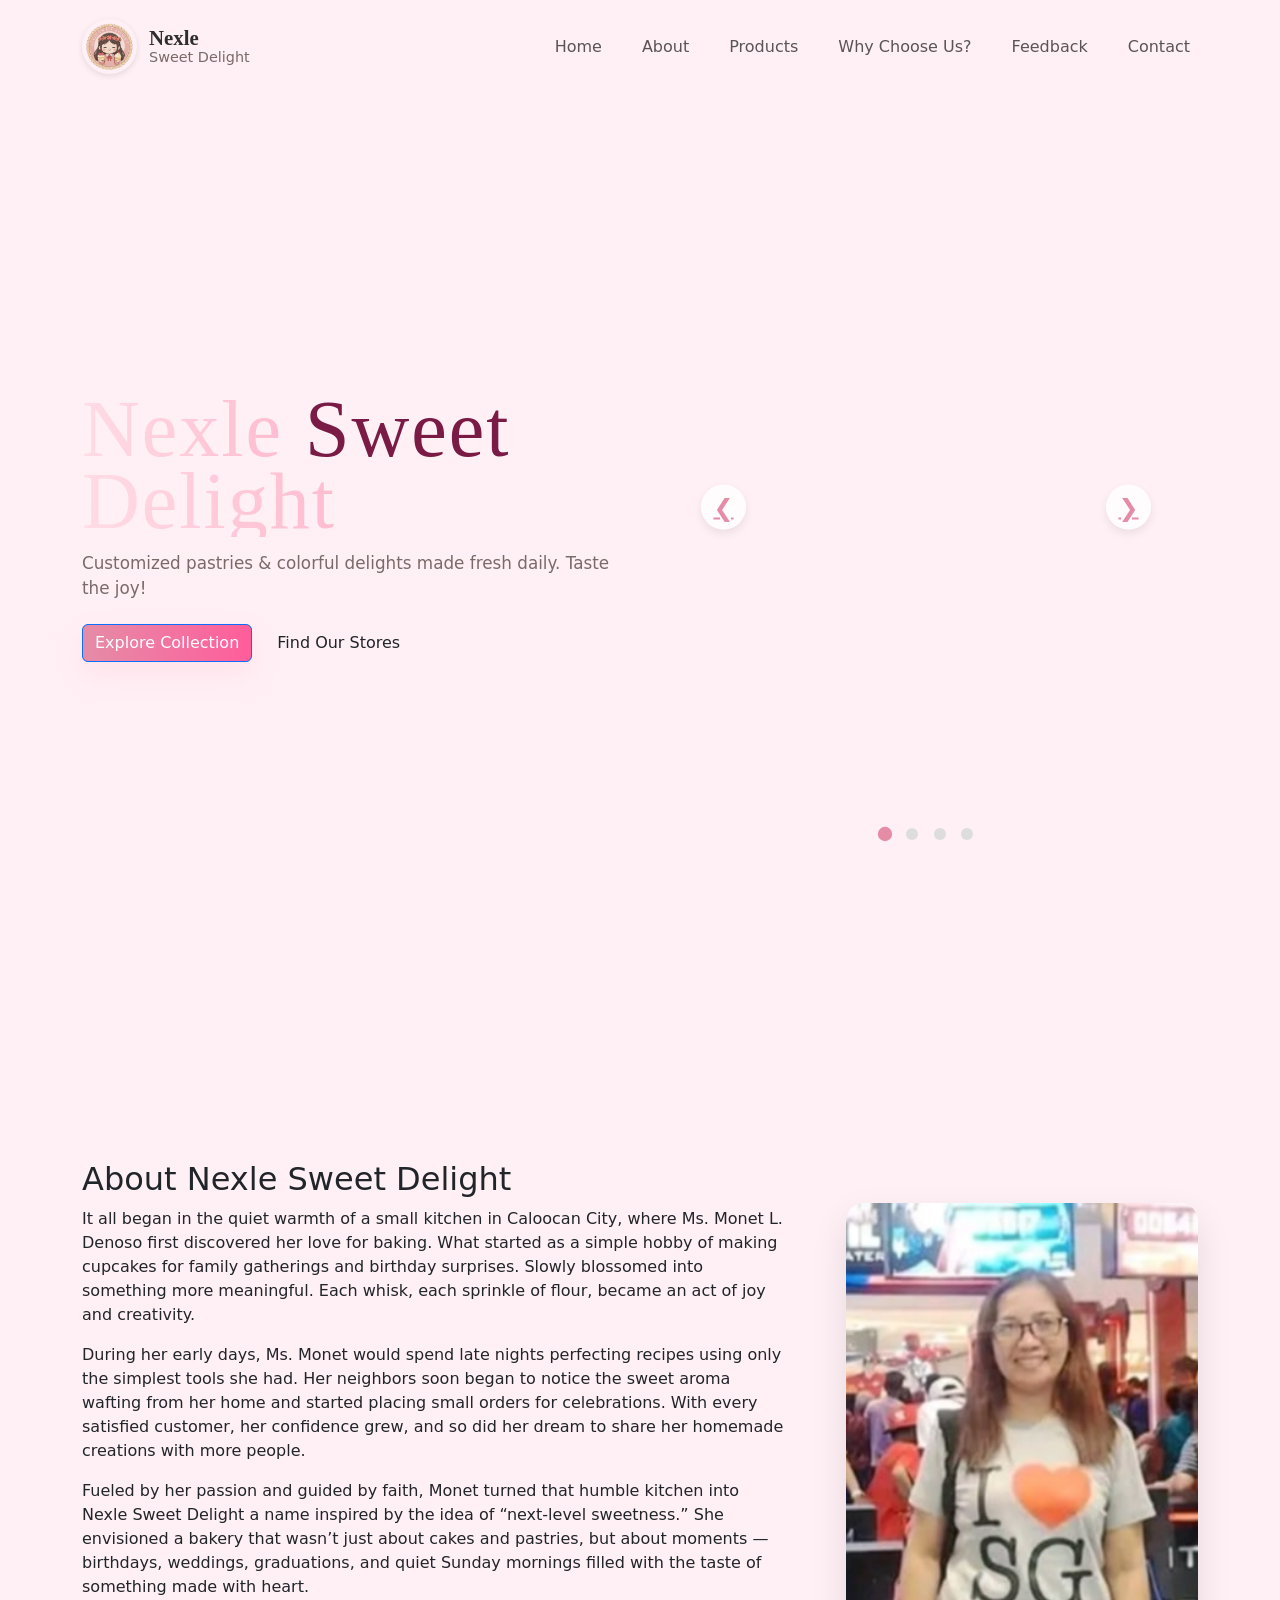
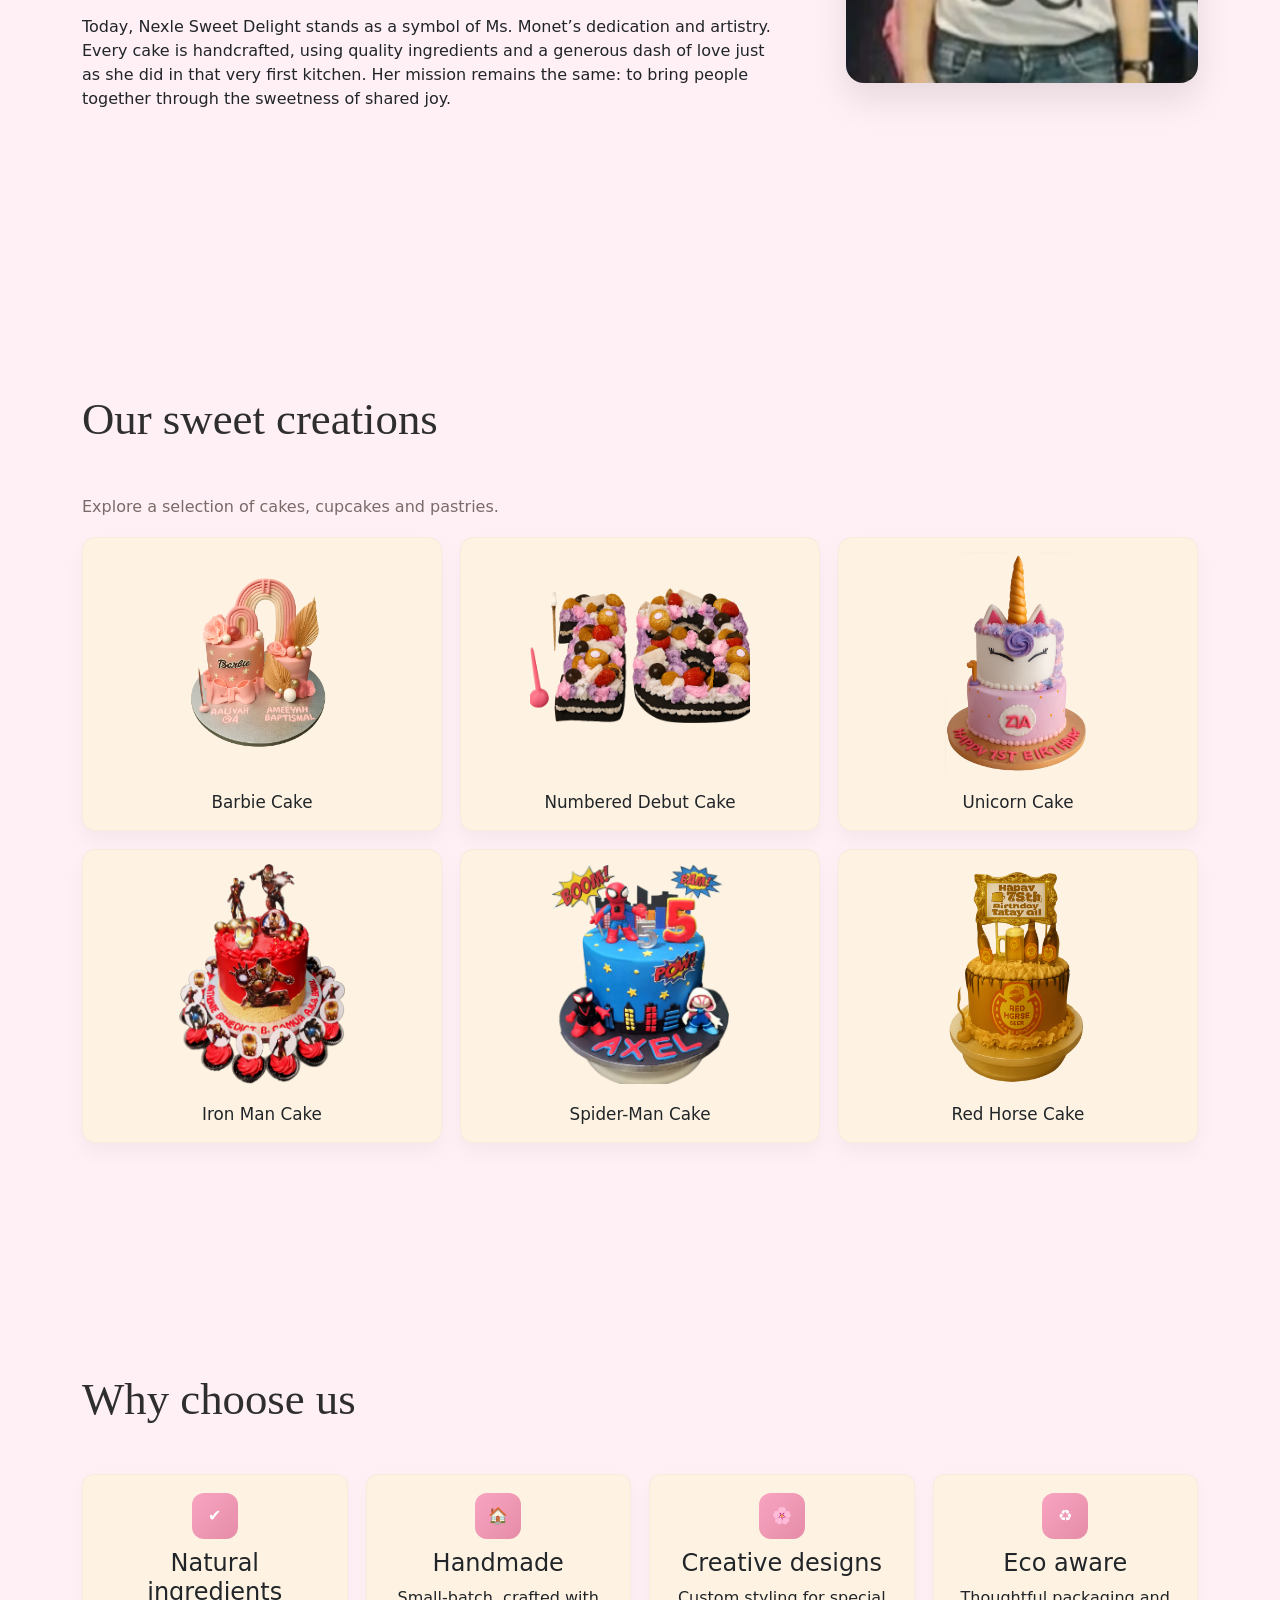
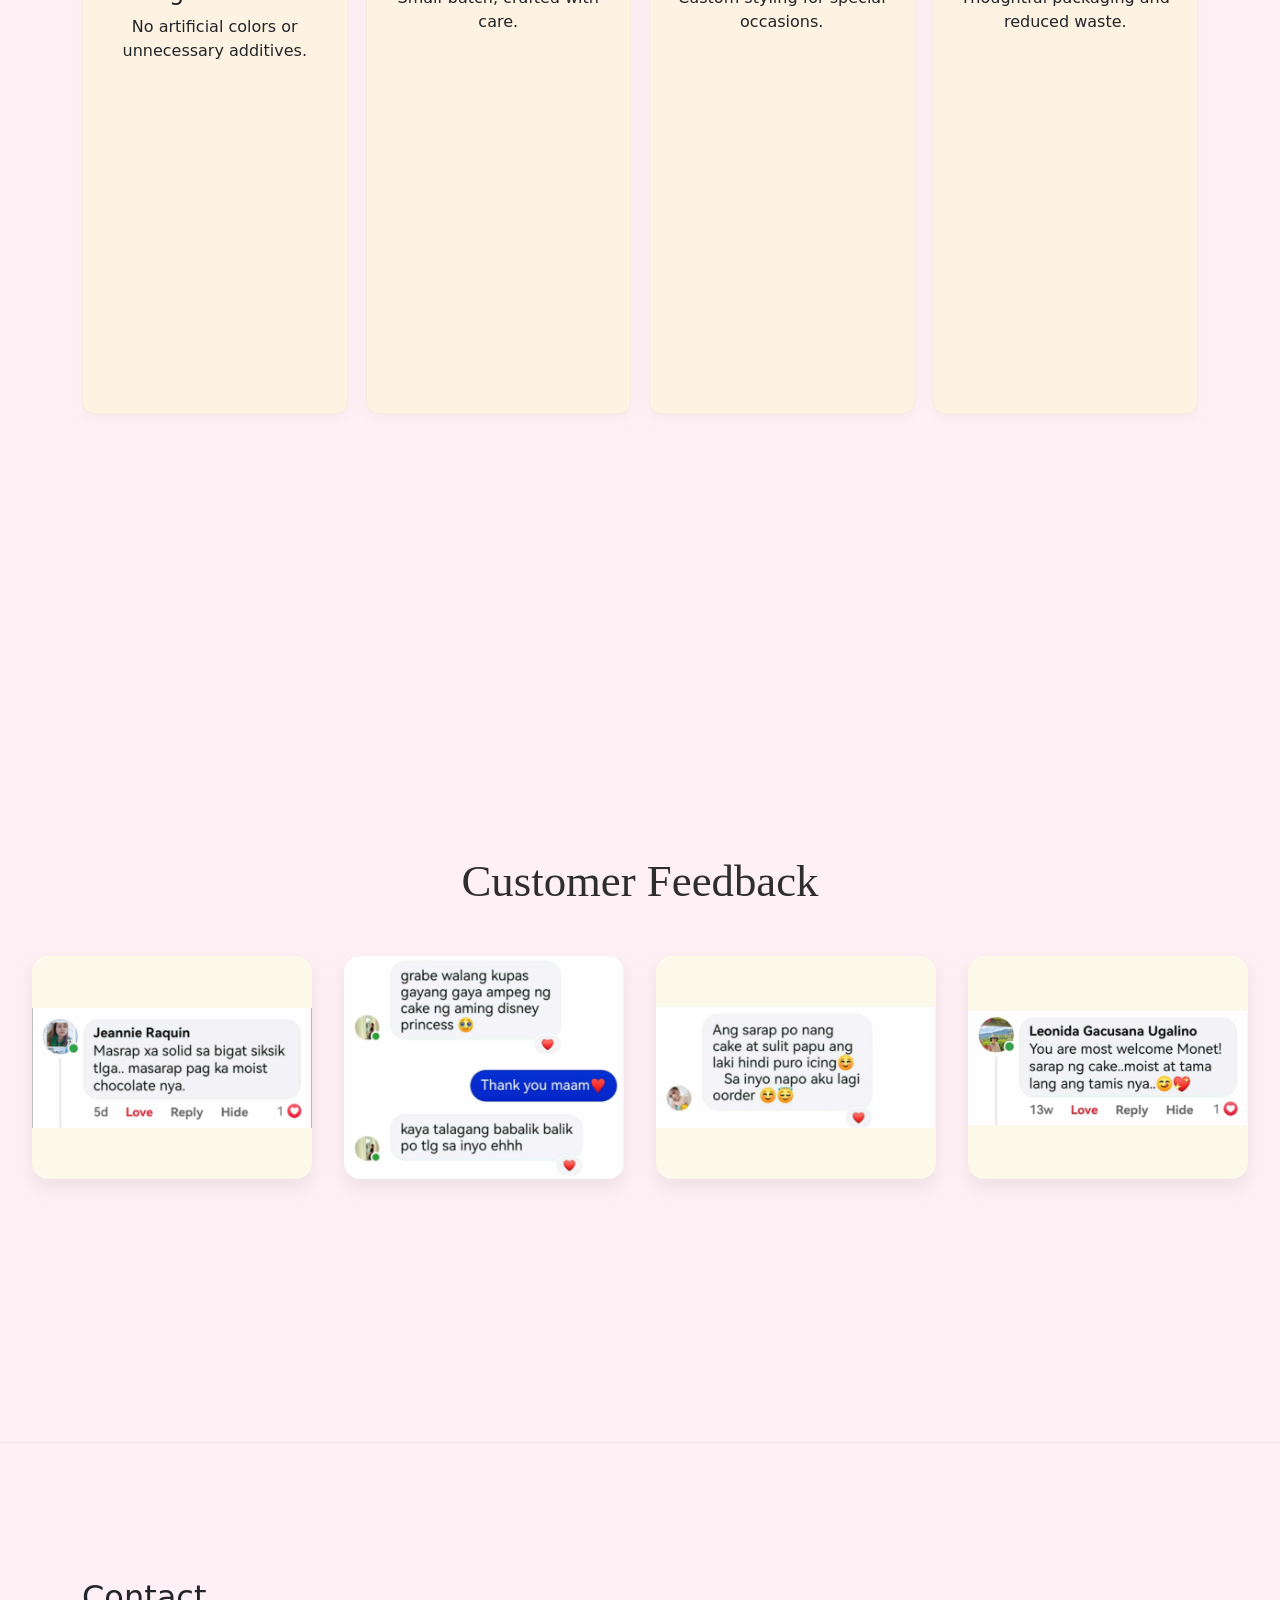
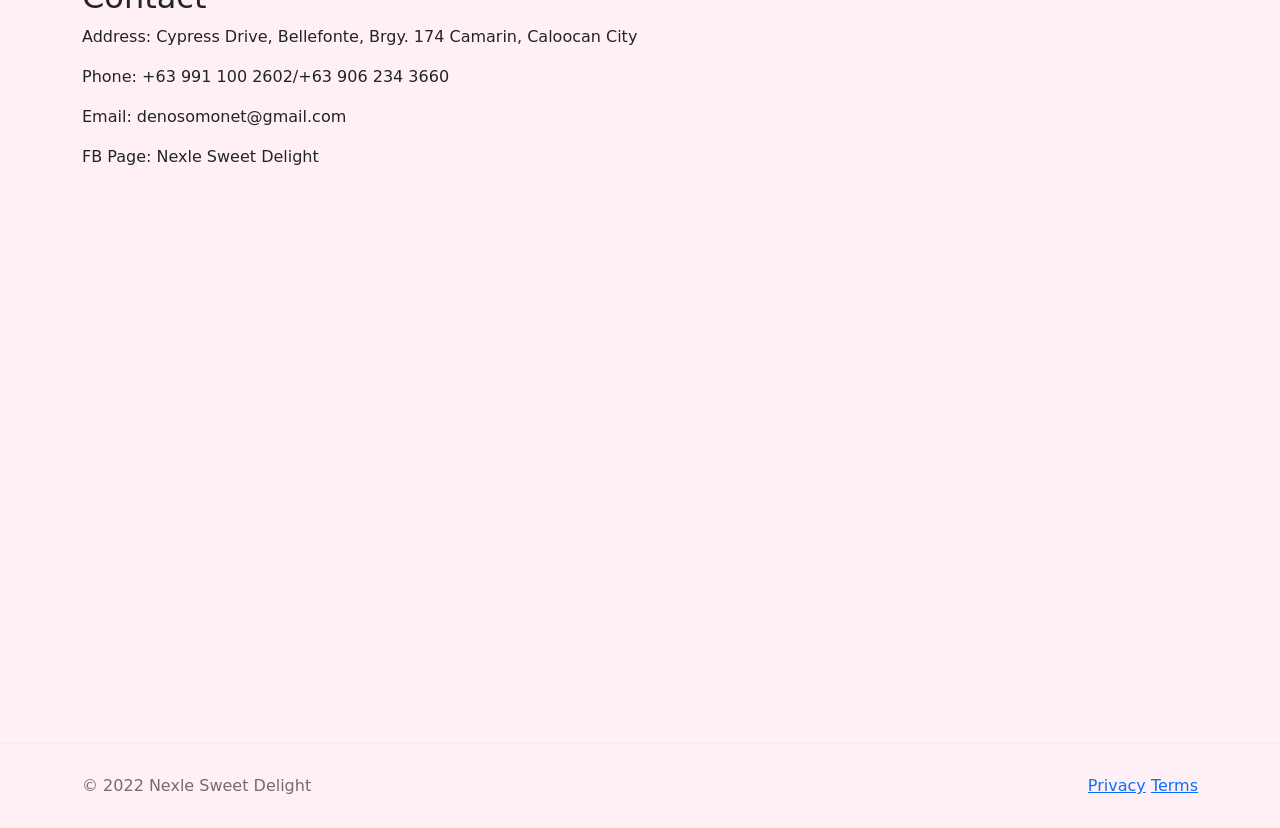
<file: index.html>
<!DOCTYPE html>
<html lang="en">
<head>
    <meta charset="UTF-8">
    <meta name="viewport" content="width=device-width, initial-scale=1.0">
    <!--CSS FOR CONTENT-->
    <link rel="stylesheet" href="css/style.css">
    <!--BOOTSTRAP CSS-->
    <link href="https://cdn.jsdelivr.net/npm/bootstrap@5.3.3/dist/css/bootstrap.min.css" rel="stylesheet">
    <!--BOOTSTRAP JS-->
    <script src="https://cdn.jsdelivr.net/npm/bootstrap@5.3.3/dist/js/bootstrap.bundle.min.js"></script>
    <!--ICON FOR TAB-->
    <link rel="icon" href="pics/logo.png" type="image/png">
    <!--TITLE-->
    <title>Document</title>
</head>
<body>
    <!--NAVBAR-->
   <nav class="navbar navbar-expand-lg custom-navbar px-5">
  <!-- LEFT NAVBAR BRANDING -->
  <div class="container">
    <a class="brand" href="#home">
      <!-- LOGO -->
      <div class="logo-mark"></div>
      
      <!-- BRAND TEXT -->
      <div class="brand-text">
        <div class="brand-name">Nexle</div>
        <div class="brand-sub">Sweet Delight</div>
      </div>
    </a>

    <!-- TOGGLE BUTTON -->
    <button class="navbar-toggler" type="button" data-bs-toggle="collapse" data-bs-target="#navbarNav">
      <span class="navbar-toggler-icon"></span>
    </button>

    <!-- LINKS -->
    <div class="collapse navbar-collapse justify-content-end" id="navbarNav">
      <ul class="navbar-nav gap-4">
        <li class="nav-item"><a class="nav-link" href="#home">Home</a></li>
        <li class="nav-item"><a class="nav-link" href="#about">About</a></li>
        <li class="nav-item"><a class="nav-link" href="#products">Products</a></li>
        <li class="nav-item"><a class="nav-link" href="#advantages">Why Choose Us?</a></li>
        <li class="nav-item"><a class="nav-link" href="#reviews">Feedback</a></li>
        <li class="nav-item"><a class="nav-link" href="#contact">Contact</a></li>
      </ul>
    </div>
  </div>
</nav>


    <!-- HERO -->
<section id="home" class="hero">
  <div class="hero-inner container">
    <div class="hero-left">
      <h1 class="hero-title"><span>Nexle</span> Sweet <span>Delight</span></h1>
      <p class="hero-sub">
        Customized pastries & colorful delights made fresh daily. Taste the joy!
      </p>
      <div class="hero-cta-row">
        <a class="btn btn-primary" href="#products">Explore Collection</a>
        <a class="btn btn-outline" href="#stores">Find Our Stores</a>
      </div>
    </div>

    <!--Slideshow (Replaces layered pastries + mini carousel) -->
    <div class="hero-right">
      <div class="slideshow-container" id="slideshow">
        <div class="slide fade">
          <img src="pics/cake1.png" alt="Cake 1" />
        </div>
        <div class="slide fade">
          <img src="pics/cake 2.png" alt="Cake 2" />
        </div>
        <div class="slide fade">
          <img src="pics/cake 3.png" alt="Cake 3" />
        </div>
        <div class="slide fade">
          <img src="pics/cake 4.png" alt="Cake 4" />
        </div>

        <!-- Navigation buttons -->
        <a class="prev" onclick="plusSlides(-1)">&#10094;</a>
        <a class="next" onclick="plusSlides(1)">&#10095;</a>
      </div>

      <!-- Dots -->
      <div class="dots">
        <span class="dot" onclick="currentSlide(1)"></span>
        <span class="dot" onclick="currentSlide(2)"></span>
        <span class="dot" onclick="currentSlide(3)"></span>
        <span class="dot" onclick="currentSlide(4)"></span>
      </div>
    </div>
  </div>

</section>

<!-- ABOUT -->
    <section id="about" class="section about animate">
      <div class="container about-inner">
        <div class="about-text">
          <h2>About Nexle Sweet Delight</h2>
          <p>It all began in the quiet warmth of a small kitchen in Caloocan City, where Ms. Monet L. Denoso first discovered her love for baking. What started as a simple hobby of making cupcakes for family gatherings and birthday surprises. Slowly blossomed into something more meaningful. Each whisk, each sprinkle of flour, became an act of joy and creativity.</p>
          <p>During her early days, Ms. Monet would spend late nights perfecting recipes using only the simplest tools she had. Her neighbors soon began to notice the sweet aroma wafting from her home and started placing small orders for celebrations. With every satisfied customer, her confidence grew, and so did her dream to share her homemade creations with more people.</p>
          <p>Fueled by her passion and guided by faith, Monet turned that humble kitchen into Nexle Sweet Delight a name inspired by the idea of “next-level sweetness.” She envisioned a bakery that wasn’t just about cakes and pastries, but about moments — birthdays, weddings, graduations, and quiet Sunday mornings filled with the taste of something made with heart.</p>
          <p>Today, Nexle Sweet Delight stands as a symbol of Ms. Monet’s dedication and artistry. Every cake is handcrafted, using quality ingredients and a generous dash of love just as she did in that very first kitchen. Her mission remains the same: to bring people together through the sweetness of shared joy.</p>
        </div>
        <div class="about-grid">
          <img src="pics/owner.jpg" alt="baker" />
        </div>
      </div>
    </section>

    <!-- PRODUCTS (display only) -->
    <section id="products" class="section products">
      <div class="container">
        <h2 class="section-title animate">Our sweet creations</h2>
        <p class="section-lead animate">Explore a selection of cakes, cupcakes and pastries.</p>

        <div class="product-grid">
          <div class="product-card animate">
            <img src="pics/cake1.png" alt="Strawberry cake">
            <h3>Barbie Cake</h3>
          </div>

          <div class="product-card animate">
            <img src="pics/cake 8.png" alt="Cupcake">
            <h3>Numbered Debut Cake</h3>
          </div>

          <div class="product-card animate">
            <img src="pics/cake 4.png" alt="Donut">
            <h3>Unicorn Cake</h3>
          </div>

          <div class="product-card animate">
            <img src="pics/ironmancake.png" alt="Chocolate cake">
            <h3>Iron Man Cake</h3>
          </div>

          <div class="product-card animate">
            <img src="pics/spiderman cake.png" alt="Macaron">
            <h3>Spider-Man Cake</h3>
          </div>

          <div class="product-card animate">
            <img src="pics/redhorsecake.png" alt="Tart">
            <h3>Red Horse Cake</h3>
          </div>
        </div>
      </div>
    </section>

    <!-- ADVANTAGES -->
    <section id="advantages" class="section advantages animate">
      <div class="container">
        <h2 class="section-title">Why choose us</h2>
        <div class="adv-grid">
          <div class="adv-item">
            <div class="adv-icon">✔</div>
            <h4>Natural ingredients</h4>
            <p class="muted">No artificial colors or unnecessary additives.</p>
          </div>
          <div class="adv-item">
            <div class="adv-icon">🏠</div>
            <h4>Handmade</h4>
            <p class="muted">Small-batch, crafted with care.</p>
          </div>
          <div class="adv-item">
            <div class="adv-icon">🌸</div>
            <h4>Creative designs</h4>
            <p class="muted">Custom styling for special occasions.</p>
          </div>
          <div class="adv-item">
            <div class="adv-icon">♻</div>
            <h4>Eco aware</h4>
            <p class="muted">Thoughtful packaging and reduced waste.</p>
          </div>
        </div>
      </div>
    </section>

    <!-- REVIEWS -->
<section class="feedback-section" id="reviews">
  <h2 class="section-title">Customer Feedback</h2>
  <div class="feedback-grid">
    <div class="feedback-card">
      <img src="pics/fb1.jpg" alt="User 1">
    </div>

    <div class="feedback-card">
      <img src="pics/fb2.jpg" alt="User 2">
    </div>

    <div class="feedback-card">
      <img src="pics/fb3.jpg" alt="User 3">

    </div>

    <div class="feedback-card">
      <img src="pics/fb4.jpg" alt="User 4">
    </div>
  </div>
</section>


    <!-- CONTACT -->
    <section id="contact" class="section contact animate">
      <div class="container contact-inner">
        <div>
          <h2>Contact</h2>
          <p>Address: Cypress Drive, Bellefonte, Brgy. 174 Camarin, Caloocan City</p>
          <p>Phone: +63 991 100 2602/+63 906 234 3660</p>
          <p>Email: denosomonet@gmail.com</p>
          <p>FB Page: Nexle Sweet Delight</p>
        </div>
    </section>
  </main>

  <footer class="site-footer">
    <div class="container footer-inner">
      <div>© 2022 Nexle Sweet Delight</div>
      <div class="footer-links">
        <a href="#privacy">Privacy</a>
        <a href="#terms">Terms</a>
      </div>
    </div>
  </footer>

    <script src="js/script.js"></script>
</body>
</html>
</file>
<file: css/style.css>
:root {
  --pink: #f8a5c2;
  --pink-dark: #e58ca7;
  --cream: #FCF9EA;
  --muted: #7a6a6a;
  --ink: #2e2e2e;
  --card: #FEF3E2;
  --radius: 18px;
  --container: 1100px;
  --light-pink: #fff0f5;
}

/* === Sticky Transparent Navbar === */
/* === NAVBAR === */
.custom-navbar {
  position: sticky !important;
  top: 0;
  z-index: 1000;
  background-color: var(--light-pink);
  backdrop-filter: blur(6px);
  transition: background-color 0.3s ease, box-shadow 0.3s ease;
  padding: 1.2rem 2rem !important;
}

.custom-navbar.scrolled {
  background-color: rgba(255, 246, 233, 0.95);
  box-shadow: 0 2px 12px rgba(0, 0, 0, 0.05);
}

/* === BRAND === */
.brand {
  display: flex;
  align-items: center;
  gap: 12px;
  text-decoration: none;
  color: var(--ink) !important;
}

/* LOGO beside Nexle Sweet Delight */
.logo-mark {
  width: 55px;
  height: 55px;
  border-radius: 50%;
  background-image: url('../pics/logo.png'); /* ✅ make sure path is correct */
  background-size: contain; /* keeps logo proportions */
  background-position: center;
  background-repeat: no-repeat;
  flex-shrink: 0;
  box-shadow: 0 2px 6px rgba(0, 0, 0, 0.1);
  transition: transform 0.3s ease, box-shadow 0.3s ease;
}

.logo-mark:hover {
  transform: scale(1.05);
  box-shadow: 0 4px 10px rgba(0, 0, 0, 0.15);
}

/* TEXT beside logo */
.brand-text {
  display: flex;
  flex-direction: column;
  justify-content: center;
  line-height: 1.1;
}

.brand-name {
  font-family: "Playfair Display", serif;
  font-weight: 700;
  font-size: 1.3rem;
}

.brand-sub {
  font-size: 0.9rem;
  color: var(--muted);
}

/* === Fullscreen Sections === */
section {
  min-height: 100vh;
  display: flex;
  align-items: center;
  justify-content: center;
  flex-direction: column;
  padding: 100px 20px;
  box-sizing: border-box;
}

/* Smooth scrolling only (no snapping) */
html {
  scroll-behavior: smooth;
  scroll-snap-type: none;
}

section {
  scroll-snap-align: none;
}

body {
  margin: 0;
  overflow-x: hidden;
  background-color: #fff;
}


/* === HERO SECTION === */
.hero {
  background: var(--light-pink);
  padding: 48px 0 80px;
  position: relative;
  overflow: visible;
}

.hero-inner {
  display: grid;
  grid-template-columns: 1fr 1fr;
  gap: 28px;
  align-items: center;
  padding: 40px 0;
}

.hero-left {
  max-width: 560px;
}

.hero-title {
  font-family: "Playfair Display", serif;
  font-size: 5rem;
  line-height: 0.9;
  margin: 0;
  color: #7a1b45;
  letter-spacing: 2px;
}

.hero-title span {
  display: inline-block;
  background: linear-gradient(90deg, #ffdce6, #ffbcd1);
  -webkit-background-clip: text;
  background-clip: text;
  color: transparent;
}

.hero-sub {
  margin-top: 14px;
  color: var(--muted);
  font-size: 1.05rem;
}

.hero-cta-row {
  margin-top: 22px;
  display: flex;
  gap: 12px;
  align-items: center;
}

.btn {
  display: inline-block;
  padding: 12px 20px;
  border-radius: 12px;
  text-decoration: none;
  font-weight: 600;
}

.btn-primary {
  background: linear-gradient(90deg, var(--pink-dark), #ff5d9b);
  color: white;
  box-shadow: 0 12px 30px rgba(255, 122, 162, 0.12);
}

.btn-outline {
  background: transparent;
  border: 2px solid rgba(107, 27, 63, 0.08);
  color: #6b1b3f;
}

/* === Slideshow Styling === */
.slideshow-container {
  position: relative;
  width: 100%;
  max-width: 480px;
  aspect-ratio: 4 / 5;
  margin: auto;
  overflow: hidden;
  border-radius: var(--radius);
  display: flex;
  justify-content: center;
  align-items: center;
}

.slide {
  display: none;
  width: 100%;
  height: 100%;
  animation: fadeEffect 1s ease-in-out;
}

.slide img {
  width: 100%;
  height: 100%;
  border-radius: var(--radius);
  object-fit: cover;
  transition: transform 2.5s ease-in-out;
}

.slide.active img {
  transform: scale(1.05);
}

@keyframes fadeEffect {
  from { opacity: 0; transform: scale(1.02); }
  to { opacity: 1; transform: scale(1); }
}

/* Navigation Buttons */
.prev, .next {
  cursor: pointer;
  position: absolute;
  top: 50%;
  transform: translateY(-50%);
  width: 45px;
  height: 45px;
  background: rgba(255, 255, 255, 0.8);
  border-radius: 50%;
  color: var(--pink-dark);
  font-weight: bold;
  font-size: 24px;
  border: none;
  outline: none;
  display: flex;
  align-items: center;
  justify-content: center;
  transition: all 0.3s ease;
  box-shadow: 0 4px 10px rgba(0, 0, 0, 0.08);
  z-index: 10;
}

.prev { left: 15px; }
.next { right: 15px; }

.prev:hover, .next:hover {
  background: var(--pink-dark);
  color: #fff;
  transform: translateY(-50%) scale(1.1);
}

/* Dots Navigation */
.dots {
  text-align: center;
  margin-top: 16px;
  position: relative;
  z-index: 10;
}

.dot {
  cursor: pointer;
  height: 12px;
  width: 12px;
  margin: 0 5px;
  background-color: #ddd;
  border-radius: 50%;
  display: inline-block;
  transition: background-color 0.3s ease, transform 0.3s ease;
}

.dot.active, .dot:hover {
  background-color: var(--pink-dark);
  transform: scale(1.2);
}

/* ABOUT */
.about {
  background: var(--light-pink);
  padding: 60px 40px;
}

/* Adjusted layout for better proportions */
.about-inner {
  display: grid;
  grid-template-columns: 2fr 1fr; /* give image more space */
  gap: 60px;
  align-items: center;
  max-width: 1200px;
  margin: 0 auto;
  min-height: 75vh;
}

/* Image styling */
.about-inner img {
  width: 100%;
  height: 480px; /* larger, visually balanced */
  object-fit: cover;
  border-radius: 18px;
  box-shadow: 0 16px 36px rgba(0, 0, 0, 0.1);
  transition: transform 0.3s ease, box-shadow 0.3s ease;
}

.about-inner img:hover {
  transform: scale(1.03);
  box-shadow: 0 20px 40px rgba(0, 0, 0, 0.12);
}

/* Text block */
.about-content {
  font-size: 1.1rem;
  line-height: 1.8;
  color: #3b3b3b;
}

/* ===== Responsive Breakpoints ===== */

/* Tablets (≤ 992px) */
@media (max-width: 992px) {
  .about-inner {
    grid-template-columns: 1fr; /* stack vertically */
    text-align: center;
    gap: 40px;
  }

  .about-inner img {
    height: 400px;
    max-width: 450px;
    margin: 0 auto;
  }

  .about-content {
    max-width: 700px;
    margin: 0 auto;
  }
}

/* Mobile (≤ 600px) */
@media (max-width: 600px) {
  .about {
    padding: 40px 20px;
  }

  .about-inner img {
    height: 320px;
    max-width: 100%;
    border-radius: 14px;
  }

  .about-content {
    font-size: 1rem;
    line-height: 1.7;
  }
}

/* PRODUCTS */
.products {
  background-color: var(--light-pink);
  min-height: 85vh;
}

.section-title {
  font-family: "Playfair Display", serif;
  color: var(--pink-dark);
  font-size: 2rem;
  margin-bottom: 8px;
}

.section-lead {
  color: var(--muted);
  margin-bottom: 18px;
}

/* PRODUCT GRID */
.product-grid {
  display: grid;
  grid-template-columns: repeat(3, 1fr);
  gap: 18px;
}

.product-card {
  background: var(--card);
  border-radius: 14px;
  padding: 14px;
  text-align: center;
  border: 1px solid rgba(46, 46, 46, 0.03);
  box-shadow: 0 10px 20px rgba(0, 0, 0, 0.04);
  transition: all 0.3s ease;
  opacity: 0;
  transform: translateY(40px);
  cursor: pointer;
  display: flex;
  flex-direction: column;
  justify-content: space-between;
}

.product-card.in-view {
  opacity: 1;
  transform: translateY(0);
}

.product-card img {
  width: 100%;
  height: 220px;
  object-fit: contain;
  border-radius: 12px;
  margin-bottom: 12px;
  transition: transform 0.3s ease;
}

.product-card:hover {
  transform: translateY(-6px);
  box-shadow: 0 14px 28px rgba(229, 140, 167, 0.12);
  background-color: #fff8f6;
}

.product-card:hover img {
  transform: scale(1.02);
}

.product-card h3 {
  margin: 8px 0 4px;
  font-size: 1.05rem;
  transition: color 0.3s ease;
}

.product-card:hover h3 {
  color: var(--pink-dark);
}

.product-card .price {
  color: var(--pink-dark);
  font-weight: 700;
  margin-top: 8px;
}

/* ADVANTAGES */
#advantages {
  background-color: var(--light-pink);
}

.adv-grid {
  display: grid;
  grid-template-columns: repeat(4, 1fr);
  gap: 18px;
  margin-top: 18px;
  min-height: 60vh;
}

.adv-item {
  background: var(--card);
  border-radius: 12px;
  padding: 18px;
  text-align: center;
  border: 1px solid rgba(46, 46, 46, 0.03);
  box-shadow: 0 6px 18px rgba(0, 0, 0, 0.03);
}

.adv-icon {
  width: 46px;
  height: 46px;
  border-radius: 12px;
  background: linear-gradient(135deg, var(--pink), var(--pink-dark));
  display: inline-flex;
  align-items: center;
  justify-content: center;
  color: #fff;
  margin-bottom: 10px;
}

/* FEEDBACK SECTION */
.feedback-section {
  background-color: var(--light-pink);
  padding: 6rem 2rem 3rem;
  text-align: center;
  display: flex;
  flex-direction: column;
  align-items: center;
  margin-bottom: 0;
  border-bottom: 1px solid rgba(0, 0, 0, 0.05);
}

.section-title {
  font-family: "Playfair Display", serif;
  font-size: 2.8rem;
  margin-bottom: 3rem;
  color: var(--ink);
}

/* GRID LAYOUT */
.feedback-grid {
  display: grid;
  grid-template-columns: repeat(4, 1fr);
  gap: 2rem;
  max-width: 1400px;
  margin: 0 auto;
  width: 100%;
  align-items: stretch; /* ✅ makes all cards equal height */
}

/* FEEDBACK CARD */
.feedback-card {
  background-color: var(--cream); /* soft cream tone */
  border-radius: 16px;
  box-shadow: 0 8px 20px rgba(0, 0, 0, 0.08);
  display: flex;
  flex-direction: column;
  justify-content: center; /* ✅ centers content vertically */
  align-items: center;
  transition: all 0.3s ease;
  height: 100%; /* ✅ equal card height */
  overflow: hidden;
  padding: 0;
}

.feedback-card:hover {
  transform: translateY(-6px);
  box-shadow: 0 12px 25px rgba(0, 0, 0, 0.15);
}

/* FEEDBACK IMAGE */
.feedback-card img {
  width: 100%;
  height: 100%;
  object-fit: contain; /* ✅ keeps image readable */
  border-radius: 16px;
  display: block;
  border: none;
  margin: 0;
  padding: 0;
}

/* RESPONSIVE DESIGN */
@media (max-width: 1200px) {
  .feedback-grid {
    grid-template-columns: repeat(3, 1fr);
  }
}

@media (max-width: 900px) {
  .feedback-grid {
    grid-template-columns: repeat(2, 1fr);
  }
}

@media (max-width: 576px) {
  .feedback-grid {
    grid-template-columns: 1fr;
  }
}

/* CONTACT */
#contact {
  background: var(--light-pink);
}

.contact-inner {
  display: flex;
  gap: 20px;
  align-items: flex-start;
  justify-content: space-between;
  min-height: 70vh;
}

/* FOOTER */
.site-footer {
  background: var(--light-pink);
  border-top: 1px solid rgba(46,46,46,0.03);
  padding: 30px 0;
}

.footer-inner {
  display: flex;
  justify-content: space-between;
  align-items: center;
  color: var(--muted);
}

/* === Utilities === */
.animate {
  opacity: 0;
  transform: translateY(18px);
  transition: opacity .6s ease, transform .6s ease;
}

.in-view {
  opacity: 1;
  transform: none;
}

.center {
  text-align: center;
}

.section-title.center {
  margin-bottom: 0;
}

/* === Responsive === */
@media (max-width: 1000px) {
  .hero-inner {
    grid-template-columns: 1fr;
    text-align: center;
  }
  .product-grid {
    grid-template-columns: repeat(2, 1fr);
  }
  .adv-grid {
    grid-template-columns: repeat(2, 1fr);
  }
  .about-inner {
    grid-template-columns: 1fr;
  }
  .contact-inner {
    flex-direction: column;
  }
}

@media (max-width: 640px) {
  .hero-title {
    font-size: 2.8rem;
  }
  .hero-inner {
    flex-direction: column-reverse;
    gap: 18px;
  }
  .hero-image {
    width: 90%;
  }
  .product-grid {
    grid-template-columns: 1fr;
  }
  .adv-grid {
    grid-template-columns: 1fr;
  }
  .footer-inner {
    flex-direction: column;
    gap: 8px;
  }
  .product-card img {
    height: 180px;
  }
}
</file>
